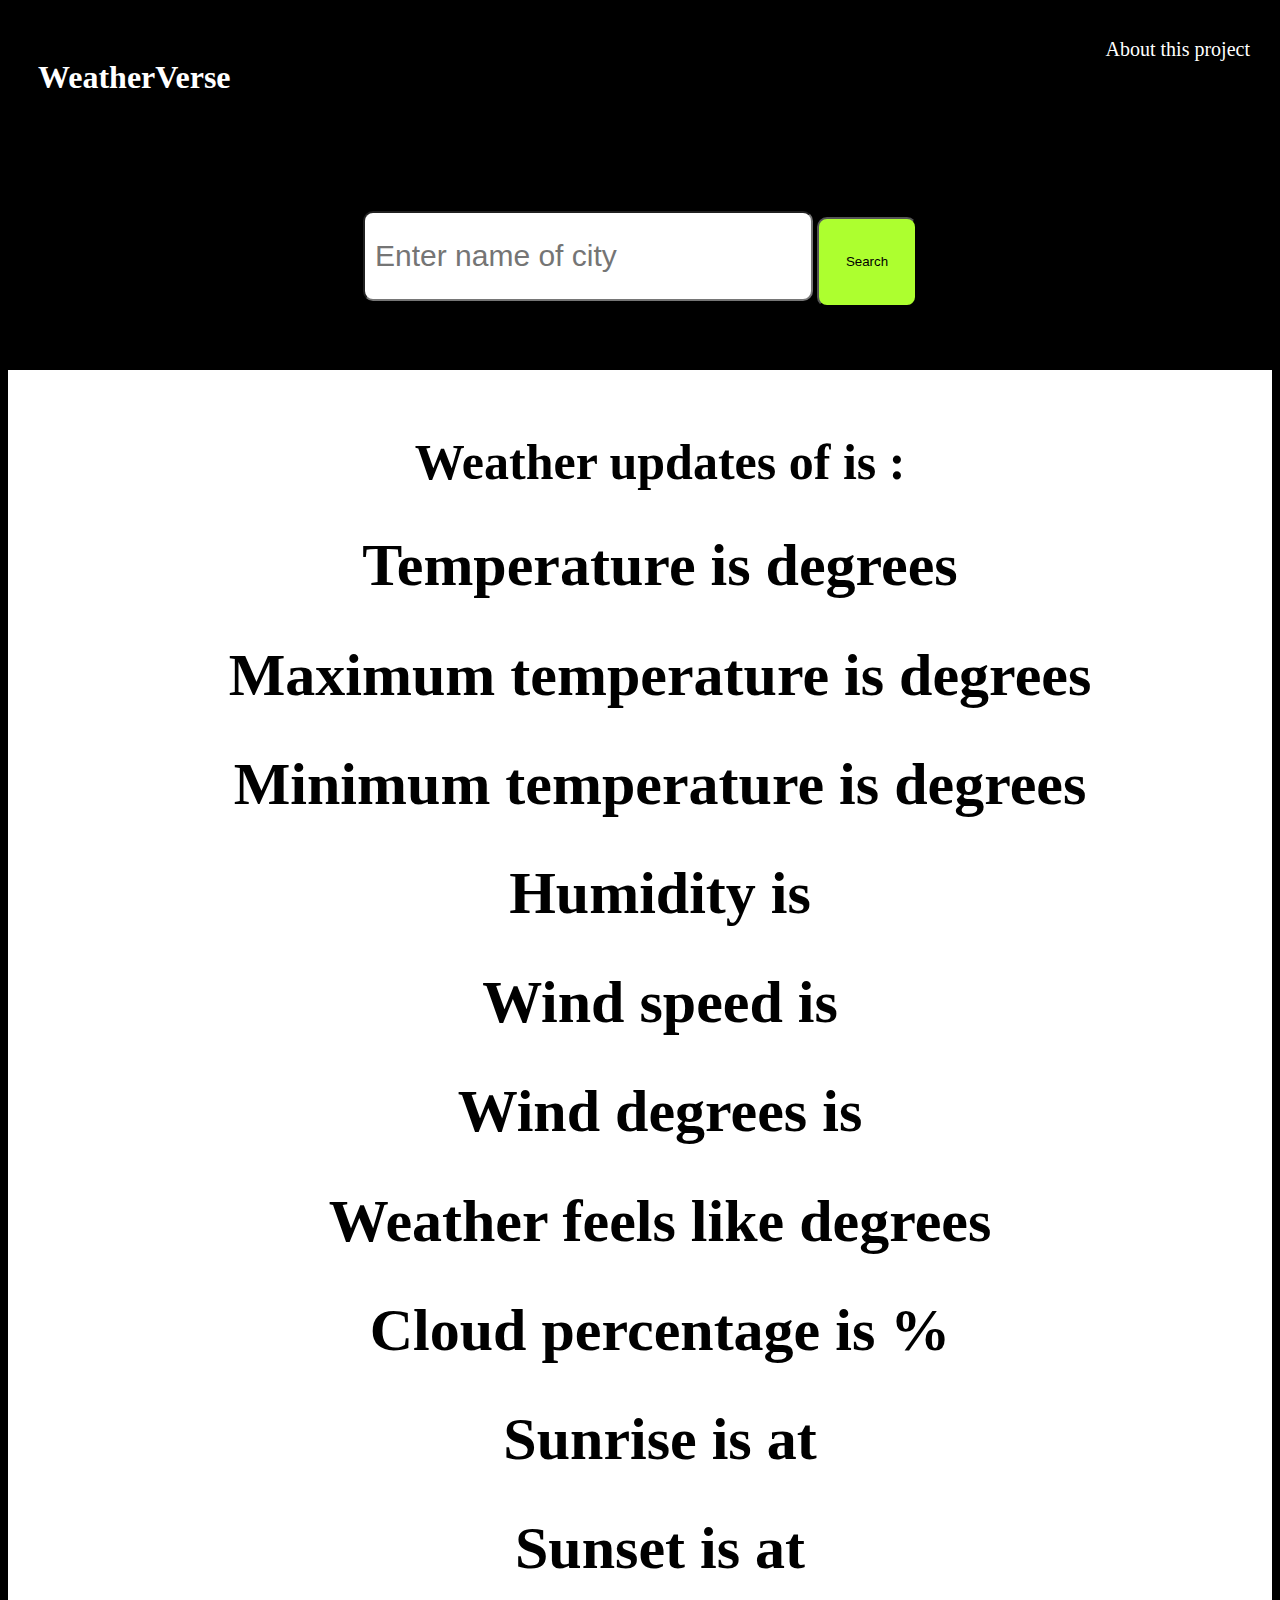
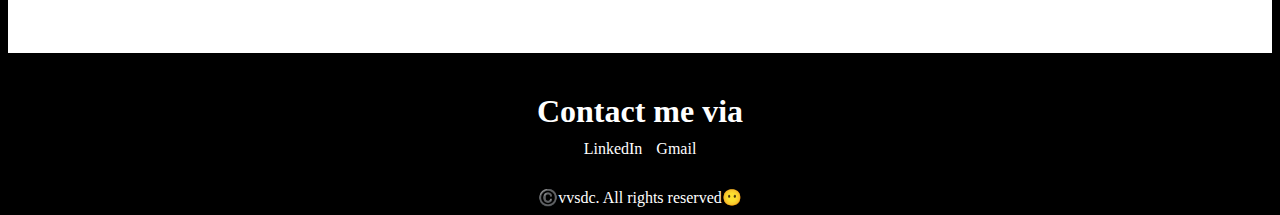
<file: Files/index.html>
<!doctype html>
<html lang="en">

<head>
    <meta charset="utf-8">
    <meta name="viewport" content="width=device-width, initial-scale=1">
    <title>WeatherVerse</title>
    <link href="https://cdn.jsdelivr.net/npm/bootstrap@5.3.0-alpha3/dist/css/bootstrap.min.css" rel="stylesheet"
        integrity="sha384-KK94CHFLLe+nY2dmCWGMq91rCGa5gtU4mk92HdvYe+M/SXH301p5ILy+dN9+nJOZ" crossorigin="anonymous">

    <link rel="stylesheet" href="./styles.css">
</head>

<body>

    <nav>
        <h1 id="heading"><a href="./index.html">WeatherVerse</a></h1>
        <a href="./about.html" id="about">About this project</a>
    </nav>

    <div id="searchBox">
        <form id="searchcity">
            <input type="search" id="city" placeholder="Enter name of city">
            <button type="submit" id="submit">Search</button>
        </form>
    </div>

    <div id="weather-output">
        

        <ul id="weather-list">
            <li>
                <h1 id="table-heading">Weather updates of <span id="cityName"></span> is : </h1>
            </li>
            <li>
                <h1>Temperature is <span id="temp"></span> degrees</h1>
            </li>
            <li>
                <h1>Maximum temperature is <span id="max_temp"></span> degrees</h1>
            </li>
            <li>
                <h1>Minimum temperature is <span id="min_temp"></span> degrees</h1>
            </li>
            <li>
                <h1>Humidity is <span id="humidity"></span></h1>
            </li>
            <li>
                <h1>Wind speed is <span id="wind_speed"></span></h1>
            </li>
            <li>
                <h1>Wind degrees is <span id="wind_degrees"></span></h1>
            </li>
            <li>
                <h1>Weather feels like <span id="feels_like"></span> degrees</h1>
            </li>
            <li>
                <h1>Cloud percentage is <span id="cloud_pct"></span>%</h1>
            </li>
            <li>
                <h1>Sunrise is at <span id="sunrise"></span></h1>
            </li>
            <li>
                <h1>Sunset is at <span id="sunset"></span></h1>
            </li>
        </ul>
    </div>

    <script src="script.js"></script>
</body>

<div id="contact-me">
    <h1>Contact me via</h1>
    <a href="https://in.linkedin.com/in/vvsd-charan-0938b81bb">LinkedIn</a>
    <a href="mailto:20bcs244@iiitdmj.ac.in">Gmail</a>
</div>

<div id="copy-right">
    ©️vvsdc. All rights reserved😶
</div>

</html>
</file>
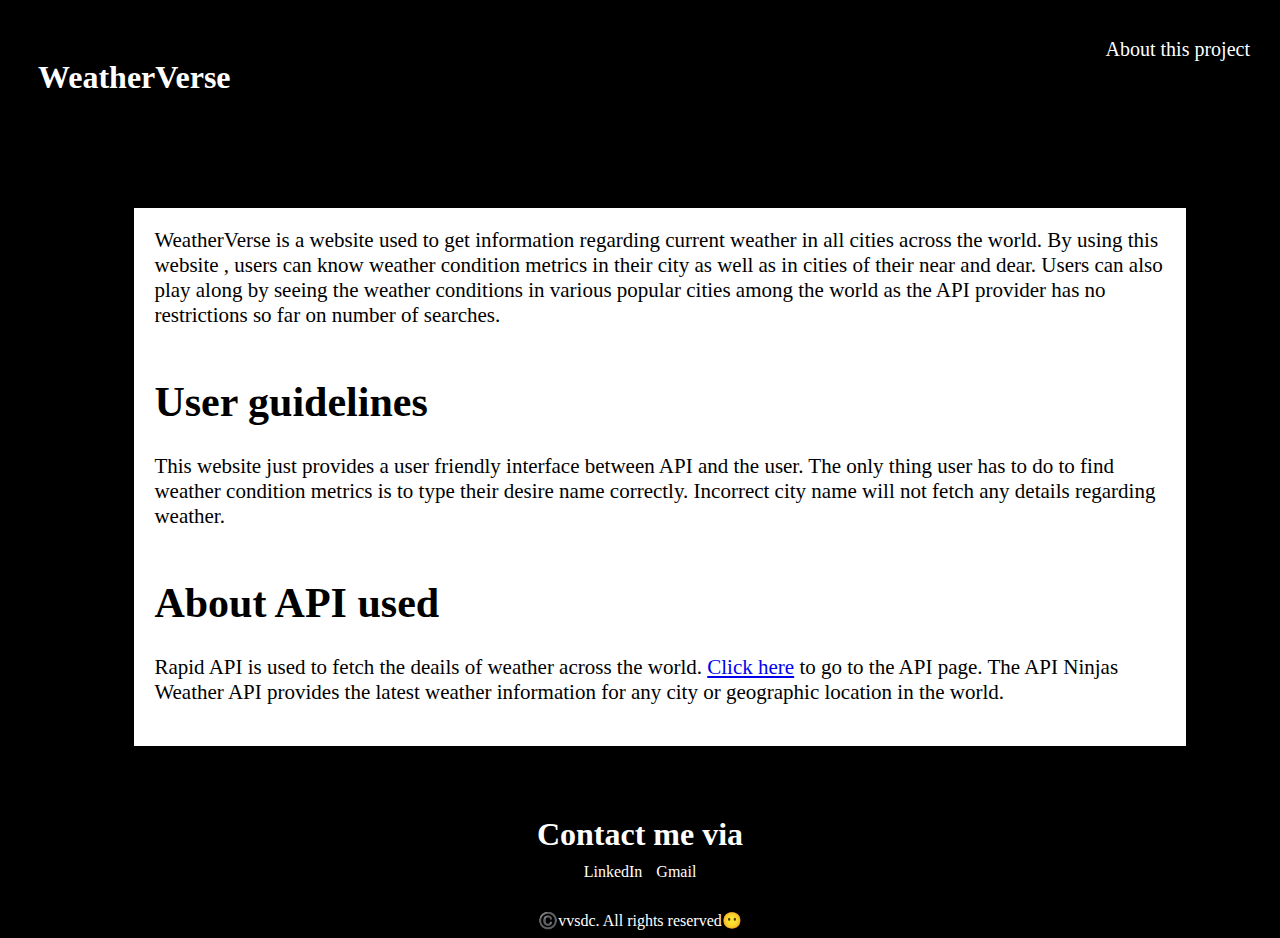
<file: Files/about.html>
<!DOCTYPE html>
<html lang="en">
<head>
    <meta charset="UTF-8">
    <meta http-equiv="X-UA-Compatible" content="IE=edge">
    <meta name="viewport" content="width=device-width, initial-scale=1.0">
    <title>About WeatherVerse</title>

    <link href="https://cdn.jsdelivr.net/npm/bootstrap@5.3.0-alpha3/dist/css/bootstrap.min.css" rel="stylesheet"
    integrity="sha384-KK94CHFLLe+nY2dmCWGMq91rCGa5gtU4mk92HdvYe+M/SXH301p5ILy+dN9+nJOZ" crossorigin="anonymous">

    <link rel="stylesheet" href="./styles.css">
</head>
<body>
    <nav>
        <h1 id="heading"><a href="./index.html">WeatherVerse</a></h1>
        <a href="./about.html" id="about">About this project</a>
    </nav>

    <div id="info">
        WeatherVerse is a website used to get information regarding current weather in all cities across the world. By using this website , users can know weather condition metrics in their city as well as in cities of their near and dear. Users can also play along by seeing the weather conditions in various popular cities among the world as the API provider has no restrictions so far on number of searches.
        
        <h1 class="question">User guidelines</h1>
        <p>
            This website just provides a user friendly interface between API and the user. The only thing user has to do to find weather condition metrics is to type their desire name correctly. Incorrect city name will not fetch any details regarding weather. 
        </p>

        <h1 class="question">About API used</h1>
        <p>
            Rapid API is used to fetch the deails of weather across the world. <a href="https://rapidapi.com/apininjas/api/weather-by-api-ninjas/">Click here</a> to go to the API page. The API Ninjas Weather API provides the latest weather information for any city or geographic location in the world.
        </p>
    </div>

    <div id="contact-me">
        <h1>Contact me via</h1>
        <a href="https://in.linkedin.com/in/vvsd-charan-0938b81bb">LinkedIn</a>
        <a href="mailto:20bcs244@iiitdmj.ac.in">Gmail</a>
    </div>

    <div id="copy-right">
        ©️vvsdc. All rights reserved😶
    </div>
</body>
</html>
</file>
<file: Files/styles.css>
#searchcity{
    text-align: center;
}
#searchBox{
    margin-top: 5%;
    margin-bottom: 5%;
}
#heading{
    padding: 30px 0 30px 30px;
    display: inline-block;
}
#heading a{
    text-decoration: none;
    color: white;
}
#city{
    padding: 10px;
    border-radius: 10px;
    height: 90px;
    width: 450px;
    font-size: 30px;
}
#submit{
    padding: 12px;
    border-radius: 10px;
    background-color: greenyellow;
    height: 90px;
    width: 100px;
}
#table-heading{
    text-align: center;
    color: black;
    font-size: 50px;
}
#about{
    text-decoration: none;
    color: white;
    font-size: 20px;
    position: absolute;
    right: 30px;
    margin: 30px 0 20px 20px;
}
#info{
    width: 80%;
    margin-left: 10%;
    margin-top: 60px;
    font-size: 21px;
    color : black;
    padding: 20px;
    background-color: white;
    margin-bottom: 40px;
}
.question{
    margin-top: 50px;
}
#contact-me{
    margin-top: 10px;
    background-color: black;
    text-align: center;
    padding: 30px;
}
#contact-me h1{
    margin: 0 0 10px 0;
    color: white;
}
#contact-me a{
    text-decoration: none;
    color: white;
    margin: 5px;
}
#weather-output{
    background-color: white;
    color: black;
    padding: 30px;
}
#copy-right{
    color: white;
    text-align: center;
}

nav{
    background-color: black;
}
body{
   background-color: black;
}
ul{
    text-align: center;
    list-style: none;
    font-size: 30px;
}
</file>
